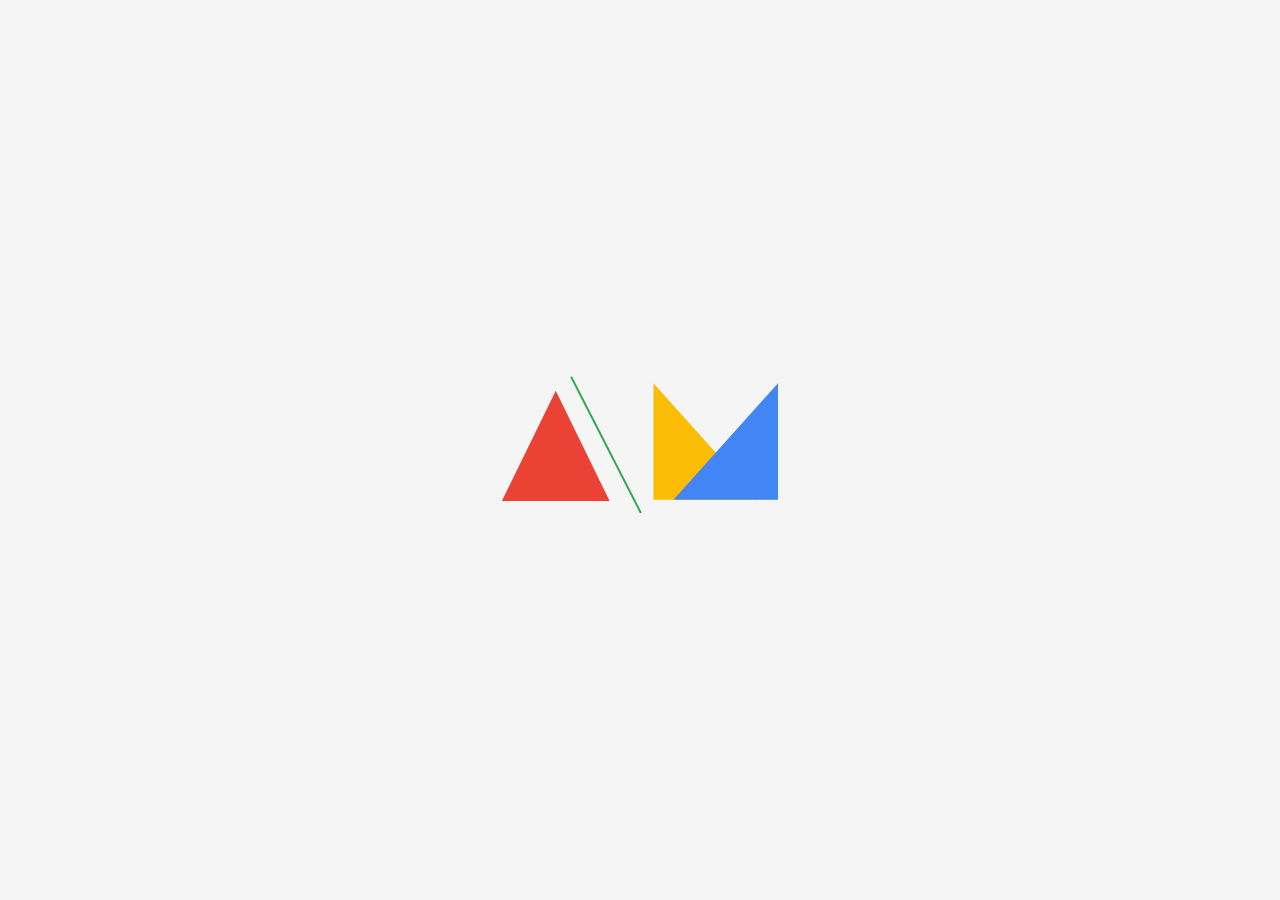
<file: assets/html/loader.html>
<!DOCTYPE html>
<html lang="en">
<head>
    <meta charset="UTF-8">
    <meta http-equiv="X-UA-Compatible" content="IE=edge">
    <meta name="viewport" content="width=device-width, initial-scale=1.0">
    <link rel="shortcut icon" href="/assets/images/favicon.ico" type="image/x-icon">
    <link rel="stylesheet" href="/assets/css/loader.css">
    <script src="https://ajax.googleapis.com/ajax/libs/jquery/3.5.1/jquery.min.js"></script>
    <title>Document</title>
</head>
<body>
    <div class="loader-wrapper">
        <div class="loader"><svg width="648" height="391" viewBox="0 0 648 391" fill="none" xmlns="http://www.w3.org/2000/svg">
            <path d="M50.083 297L155.5 81.4147L260.917 297H50.083Z" fill="#EA4335" stroke="#EA4335" stroke-width="3" class="svg-elem-1"></path>
            <line y1="-2" x2="306.042" y2="-2" transform="matrix(0.455852 0.890056 -0.883987 0.467511 184.461 51)" stroke="#34A853" stroke-width="4" class="svg-elem-2"></line>
            <path d="M352.5 294.5V66.9187L556.639 294.5H352.5Z" fill="#FBBC05" stroke="#FBBC05" stroke-width="3" class="svg-elem-3"></path>
            <path d="M598.5 294.5V66.9187L394.361 294.5H598.5Z" fill="#4285F4" stroke="#4285F4" stroke-width="3" class="svg-elem-4"></path>
              </svg></div>
      </div>
</body>
</html>
</file>
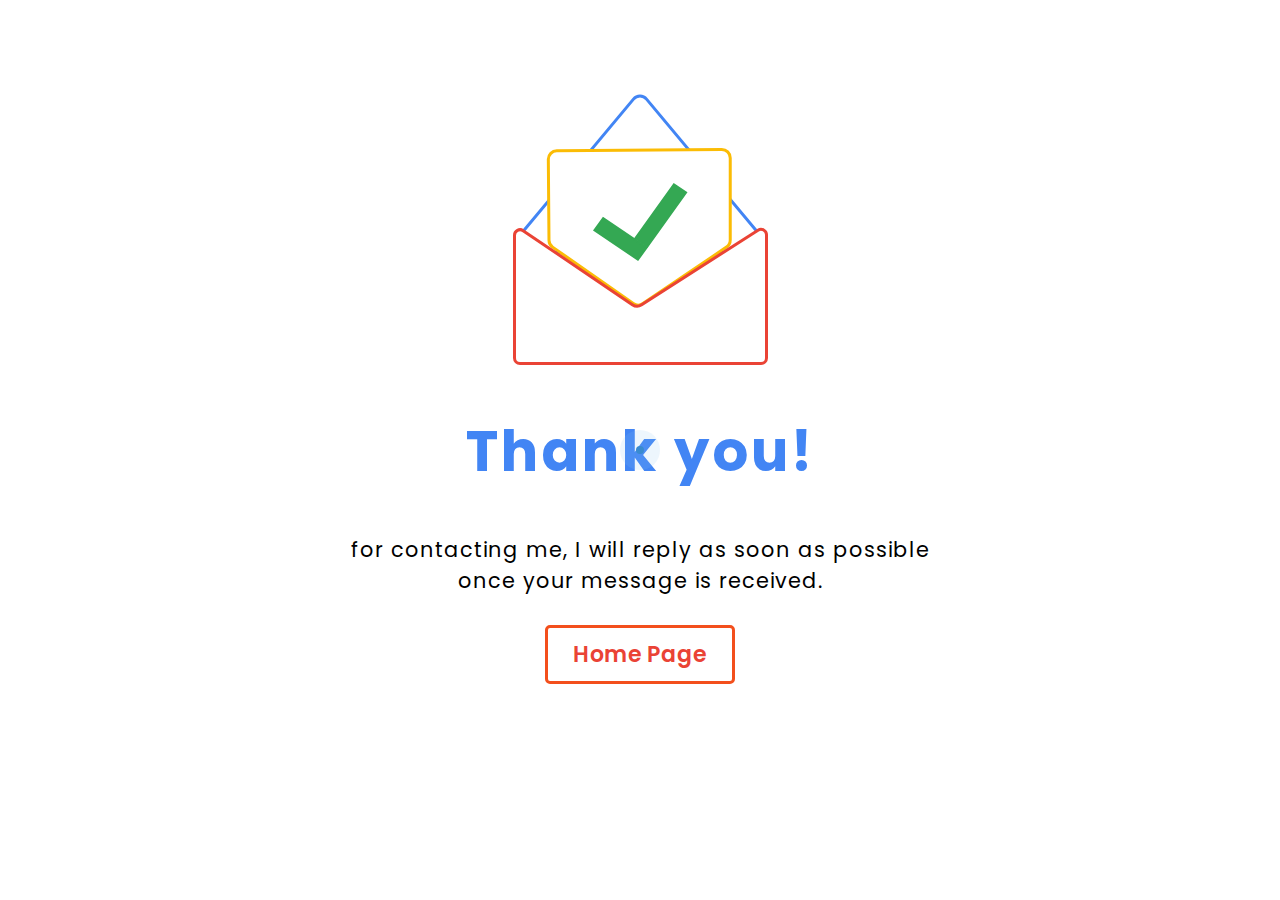
<file: assets/html/thankyou.html>
<!DOCTYPE html>
<html lang="en">
<head>
    <meta charset="UTF-8">
    <meta http-equiv="X-UA-Compatible" content="IE=edge">
    <meta name="viewport" content="width=device-width, initial-scale=1.0">
    <link rel="stylesheet" href="https://fonts.googleapis.com/css2?family=Poppins:wght@200;300;400;500;600;700;800;900&display=swap">
    <link rel="shortcut icon" href="/assets/images/favicon.ico" type="image/x-icon">
    <link rel="stylesheet" href="/assets/css/cursor.css">
    <link rel="stylesheet" href="/assets/css/thankyou.css">
    <script src="https://ajax.googleapis.com/ajax/libs/jquery/3.5.1/jquery.min.js"></script>
    <title>Document</title>
</head>
<body>

    <div class="cursor-dot-outline"></div>
    <div class="cursor-dot"></div>

    <div class=thankyoucontent>
        <div class="wrapper-1">
           <div class="wrapper-2">
            <div class="thankyousvg">
                <div class="thank_loader"><svg width="318" height="276" viewBox="0 0 318 276" fill="none" xmlns="http://www.w3.org/2000/svg">
                    <path d="M165.526 10.1611L281.854 149.554C286.473 155.089 282.537 163.5 275.328 163.5H42.672C35.4626 163.5 31.5267 155.089 36.146 149.554L152.474 10.1611C155.872 6.08931 162.128 6.08931 165.526 10.1611Z" fill="white" stroke="#4285F4" stroke-width="3" class="svg-thank-1"></path>
                    <path d="M75.7569 61.8065L240.669 60.4476C245.39 60.4087 249.239 64.2255 249.239 68.9473L249.239 151.072C249.239 153.896 247.836 156.536 245.495 158.116L161.914 214.555C158.999 216.523 155.172 216.492 152.288 214.478L71.6243 158.111C69.369 156.535 68.016 153.965 67.9933 151.214L67.3272 70.3762C67.2885 65.682 71.0626 61.8452 75.7569 61.8065Z" fill="white" stroke="#FBBC05" stroke-width="3" class="svg-thank-2"></path>
                    <path d="M285.5 145.804V269C285.5 272.038 283.038 274.5 280 274.5H39C35.9624 274.5 33.5 272.038 33.5 269V146.197C33.5 141.786 38.4325 139.169 42.0847 141.643L151.339 215.654C154.153 217.56 157.832 217.607 160.694 215.772L277.031 141.174C280.692 138.827 285.5 141.455 285.5 145.804Z" fill="white" stroke="#EA4335" stroke-width="3" class="svg-thank-3"></path>
                    <path d="M156.909 170.669L113.414 141.196L122.187 129.072L165.682 158.544L156.909 170.669Z" fill="#34A853" stroke="#34A853" stroke-width="2" class="svg-thank-4"></path>
                    <rect x="1.41282" y="-0.25562" width="66.2385" height="14.6558" transform="matrix(0.582469 -0.812853 0.830356 0.557233 153.728 150.503)" fill="#34A853" stroke="#34A853" stroke-width="2" class="svg-thank-5"></rect>
                    </svg></div>    
            </div>
            <h1>Thank you!</h1>
             <p>for contacting me, I will reply as soon as possible</p> 
             <p>once your message is received. </p>
             <div class="go-home">
                <div class="home_btn">
                    <a href="https://theramandeep04.github.io/" target="_blank" class="buttonHome">Home Page</a>
                </div>
             </div>
          </div>
       </div>
    </div>

    <script src="/assets/js/cursor.js"></script>
</body>
</html>
</file>
<file: assets/css/loader.css>
.loader-wrapper {
    width: 100vw;
    height: 100vh;
    position: fixed;
    top: 0;
    left: 0;
    background-color: whitesmoke;
    display: flex;
    justify-content: center;
    align-items: center;
    z-index: 999;
    overflow: hidden;
  }
  .loader {
    text-align: center;
    transform: scale(0.5, 0.5);
    position: relative;
    margin-left: 50%;
    margin-right: 50%;
  }
  @keyframes animate-svg-stroke-1 {
    0% {
      stroke-dashoffset: 692.7913208007812px;
      stroke-dasharray: 692.7913208007812px;
    }
  
    100% {
      stroke-dashoffset: 0;
      stroke-dasharray: 692.7913208007812px;
    }
  }
  
  @keyframes animate-svg-fill-1 {
    0% {
      fill: transparent;
    }
  
    100% {
      fill: rgb(234, 67, 53);
    }
  }
  
  .svg-elem-1 {
    animation: animate-svg-stroke-1 1.5s cubic-bezier(0.47, 0, 0.745, 0.715) 0s infinite,
                 animate-svg-fill-1 1.8s cubic-bezier(0.47, 0, 0.745, 0.715) 0.8s infinite;
  }
  
  @keyframes animate-svg-stroke-2 {
    0% {
      stroke-dashoffset: 308.0419921875px;
      stroke-dasharray: 308.0419921875px;
    }
  
    100% {
      stroke-dashoffset: 0;
      stroke-dasharray: 308.0419921875px;
    }
  }
  
  .svg-elem-2 {
    animation: animate-svg-stroke-2 1.5s cubic-bezier(0.47, 0, 0.745, 0.715) 0.12s infinite,
                 animate-svg-fill-2 0.8s cubic-bezier(0.47, 0, 0.745, 0.715) 0.9s infinite;
  }
  
  @keyframes animate-svg-stroke-3 {
    0% {
      stroke-dashoffset: 739.4423217773438px;
      stroke-dasharray: 739.4423217773438px;
    }
  
    100% {
      stroke-dashoffset: 0;
      stroke-dasharray: 739.4423217773438px;
    }
  }
  
  @keyframes animate-svg-fill-3 {
    0% {
      fill: transparent;
    }
  
    100% {
      fill: rgb(251, 188, 5);
    }
  }
  
  .svg-elem-3 {
    animation: animate-svg-stroke-3 1.5s cubic-bezier(0.47, 0, 0.745, 0.715) 0.24s infinite,
                 animate-svg-fill-3 1.8s cubic-bezier(0.47, 0, 0.745, 0.715) 1s infinite;
  }
  
  @keyframes animate-svg-stroke-4 {
    0% {
      stroke-dashoffset: 739.4423828125px;
      stroke-dasharray: 739.4423828125px;
    }
  
    100% {
      stroke-dashoffset: 0;
      stroke-dasharray: 739.4423828125px;
    }
  }
  
  @keyframes animate-svg-fill-4 {
    0% {
      fill: transparent;
    }
  
    100% {
      fill: rgb(66, 133, 244);
    }
  }
  
  .svg-elem-4 {
    animation: animate-svg-stroke-4 1.5s cubic-bezier(0.47, 0, 0.745, 0.715) 0.36s infinite,
                 animate-svg-fill-4 1.8s cubic-bezier(0.47, 0, 0.745, 0.715) 1.1s infinite;
  }

  @media only screen and (min-width: 1440px) {

    .loader {
      transform: scale(0.5, 0.5);
    }
  }

  @media only screen and (max-width: 1280px) {

    .loader {
      transform: scale(0.5, 0.5);
    }
  }

  @media only screen and (max-width: 1024px) {

    .loader {
      transform: scale(0.45, 0.45);
    }
  }

  @media only screen and (max-width: 991px) {

    .loader {
      transform: scale(0.4, 0.4);
    }
  }

  @media only screen and (max-width: 891px) {

    .loader {
      transform: scale(0.35, 0.35);
    }
  }

  @media only screen and (max-width: 768px) {

    .loader {
      transform: scale(0.3, 0.3);
    }
  }

  @media only screen and (max-width: 576px) {

    .loader {
      transform: scale(0.25, 0.25);
    }
  }

  @media only screen and (max-width: 480px) {

    .loader {
      transform: scale(0.2, 0.2);
    }
  }
</file>
<file: assets/css/cursor.css>
html,
html *,
body,
body * {
  cursor: none;
}

html, body {
  overflow-x: hidden !important;
}

.cursor-dot,
.cursor-dot-outline {
  pointer-events: none;
  position: absolute;
  top: 50%;
  left: 50%;
  border-radius: 50%;
  opacity: 0;
  transform: translate(-50%, -50%);
  transition: opacity 0.3s ease-in-out, transform 0.3s ease-in-out;
  z-index: 99999;
}

.cursor-dot {
  width: 8px;
  height: 8px;
  background-color: rgba(44, 130, 201, 1);
  z-index: 999999;
}

.cursor-dot-outline {
  width: 40px;
  height: 40px;
  background-color: rgba(137, 196, 244, 0.15);
  z-index: 9999999;
}

@media only screen and (max-width: 991px) {

  .cursor-dot,
.cursor-dot-outline {
  display: none !important;
}
}
</file>
<file: assets/css/thankyou.css>
body, html {
    overflow: hidden !important;
}

.thankyousvg {
  position: relative;
}

.wrapper-1{
    width:100%;
    height:100%;
    display: flex;
    flex-direction: column;
    box-sizing: border-box;
    align-items: center;
    justify-content: center;
  }
  .wrapper-2{
    padding: 30px;
    text-align:center;
  }
  h1{
    font-family:'Poppins', sans-serif;
    font-size:3.5em;
    font-weight: 700;
    letter-spacing:3px;
    color: #4285F4;
    margin:0;
    margin-top: 40px;
    margin-bottom:40px;
  }
  .wrapper-2 p{
    margin:0;
    font-size:1.3em;
    color:#000;
    font-family:'Poppins', sans-serif;
    letter-spacing:1px;
    line-height: 1.5;
  }
  .go-home {
    margin: auto;
    width: 100%;
    text-align: center;
  }
  
  .home_btn {
    position:relative;
    margin-top: 5%;
  }
  
  .buttonHome {
    display: inline-block;
    padding: 10px 25px;
    background-color: white;
    border-color: #F34F1C;
    border-style: solid;
    color: #EA4335;
    font-family:'Poppins', sans-serif;
    text-decoration: none;
    font-size: 22px;
    font-weight: 550;
    text-align: center;
    border-radius: 5px;
    transition: all 0.4s ease;
  }
  
  .buttonHome:hover {
    background-color: #EA4335;
    border-color: #F34F1C;
    color: white;
  }

 @keyframes animate-svg-stroke-1 {
    0% {
      stroke-dashoffset: 651.22802734375px;
      stroke-dasharray: 651.22802734375px;
    }
  
    100% {
      stroke-dashoffset: 0;
      stroke-dasharray: 651.22802734375px;
    }
  }
  
  @keyframes animate-svg-fill-1 {
    0% {
      fill: transparent;
    }
  
    100% {
      fill: rgb(255, 255, 255);
    }
  }
  
  .svg-thank-1 {
    animation: animate-svg-stroke-1 1.5s cubic-bezier(0.39, 0.575, 0.565, 1) 0s both,
                 animate-svg-fill-1 0.7s cubic-bezier(0.47, 0, 0.745, 0.715) 0.8s both;
  }
  
  @keyframes animate-svg-stroke-2 {
    0% {
      stroke-dashoffset: 582.5527954101562px;
      stroke-dasharray: 582.5527954101562px;
    }
  
    100% {
      stroke-dashoffset: 0;
      stroke-dasharray: 582.5527954101562px;
    }
  }
  
  @keyframes animate-svg-fill-2 {
    0% {
      fill: transparent;
    }
  
    100% {
      fill: rgb(255, 255, 255);
    }
  }
  
  .svg-thank-2 {
    animation: animate-svg-stroke-2 1.5s cubic-bezier(0.39, 0.575, 0.565, 1) 0.12s both,
                 animate-svg-fill-2 0.7s cubic-bezier(0.47, 0, 0.745, 0.715) 0.9s both;
  }
  
  @keyframes animate-svg-stroke-3 {
    0% {
      stroke-dashoffset: 810.0623168945312px;
      stroke-dasharray: 810.0623168945312px;
    }
  
    100% {
      stroke-dashoffset: 0;
      stroke-dasharray: 810.0623168945312px;
    }
  }
  
  @keyframes animate-svg-fill-3 {
    0% {
      fill: transparent;
    }
  
    100% {
      fill: rgb(255, 255, 255);
    }
  }
  
  .svg-thank-3 {
    animation: animate-svg-stroke-3 1.5s cubic-bezier(0.39, 0.575, 0.565, 1) 0.24s both,
                 animate-svg-fill-3 0.7s cubic-bezier(0.47, 0, 0.745, 0.715) 1s both;
  }
  
  @keyframes animate-svg-stroke-4 {
    0% {
      stroke-dashoffset: 137.0110321044922px;
      stroke-dasharray: 137.0110321044922px;
    }
  
    100% {
      stroke-dashoffset: 0;
      stroke-dasharray: 137.0110321044922px;
    }
  }
  
  @keyframes animate-svg-fill-4 {
    0% {
      fill: transparent;
    }
  
    100% {
      fill: rgb(52, 168, 83);
    }
  }
  
  .svg-thank-4 {
    animation: animate-svg-stroke-4 1.5s cubic-bezier(0.39, 0.575, 0.565, 1) 0.36s both,
                 animate-svg-fill-4 0.7s cubic-bezier(0.47, 0, 0.745, 0.715) 1.1s both;
  }
  
  @keyframes animate-svg-stroke-5 {
    0% {
      stroke-dashoffset: 163.78860473632812px;
      stroke-dasharray: 163.78860473632812px;
    }
  
    100% {
      stroke-dashoffset: 0;
      stroke-dasharray: 163.78860473632812px;
    }
  }
  
  @keyframes animate-svg-fill-5 {
    0% {
      fill: transparent;
    }
  
    100% {
      fill: rgb(52, 168, 83);
    }
  }
  
  .svg-thank-5 {
    animation: animate-svg-stroke-5 1.5s cubic-bezier(0.39, 0.575, 0.565, 1) 0.48s both,
                 animate-svg-fill-5 0.7s cubic-bezier(0.47, 0, 0.745, 0.715) 1.2000000000000002s both;
  }
  
  @media only screen and (min-width: 1440px) {

    .thankyoucontent {
      margin-top: 2%;
    }
  }

  @media only screen and (max-width: 1280px) {

    .thankyoucontent {
      margin-top: 4%;
    }
  }

  @media only screen and (max-width: 1024px) {

    .thankyoucontent {
      margin-top: 5%;
    }
  }

  @media only screen and (max-width: 991px) {

    .thankyousvg {
      transform: scale(0.9, 0.9);
    }

    h1 {
      font-size: 3.3em;
    }

    .wrapper-2 p {
      font-size: 1.2em;
    }

    .buttonHome {
      transform: scale(0.9, 0.9);
    }
  }

  @media only screen and (max-width: 891px) {

    .thankyoucontent {
      margin-top: 6%;
    }
  }

  @media only screen and (max-width: 768px) {

    .thankyousvg {
      transform: scale(0.8, 0.8);
    }

    h1 {
      font-size: 3.2em;
    }

    .wrapper-2 p {
      font-size: 1.1em;
    }

    .buttonHome {
      transform: scale(0.8, 0.8);
    }
  }

  @media only screen and (max-width: 420px) {

    .thankyousvg {
      transform: scale(0.7, 0.7);
    }

    h1 {
      font-size: 3em;
      margin-top: -2%;
    }

    .wrapper-2 p {
      font-size: 1em;
    }

    .buttonHome {
      transform: scale(0.7, 0.7);
      margin-top: 5%;
    }
  }

  @media only screen and (max-width: 360px) {

    .thankyousvg {
      transform: scale(0.6, 0.6);
    }

    h1 {
      font-size: 2.8em;
    }

    .wrapper-2 p {
      font-size: 1em;
    }

    .buttonHome {
      transform: scale(0.6, 0.6);
    }
  }

  @media only screen and (max-width: 320px) {

    h1 {
      font-size: 2.6em;
    }
  }
</file>
